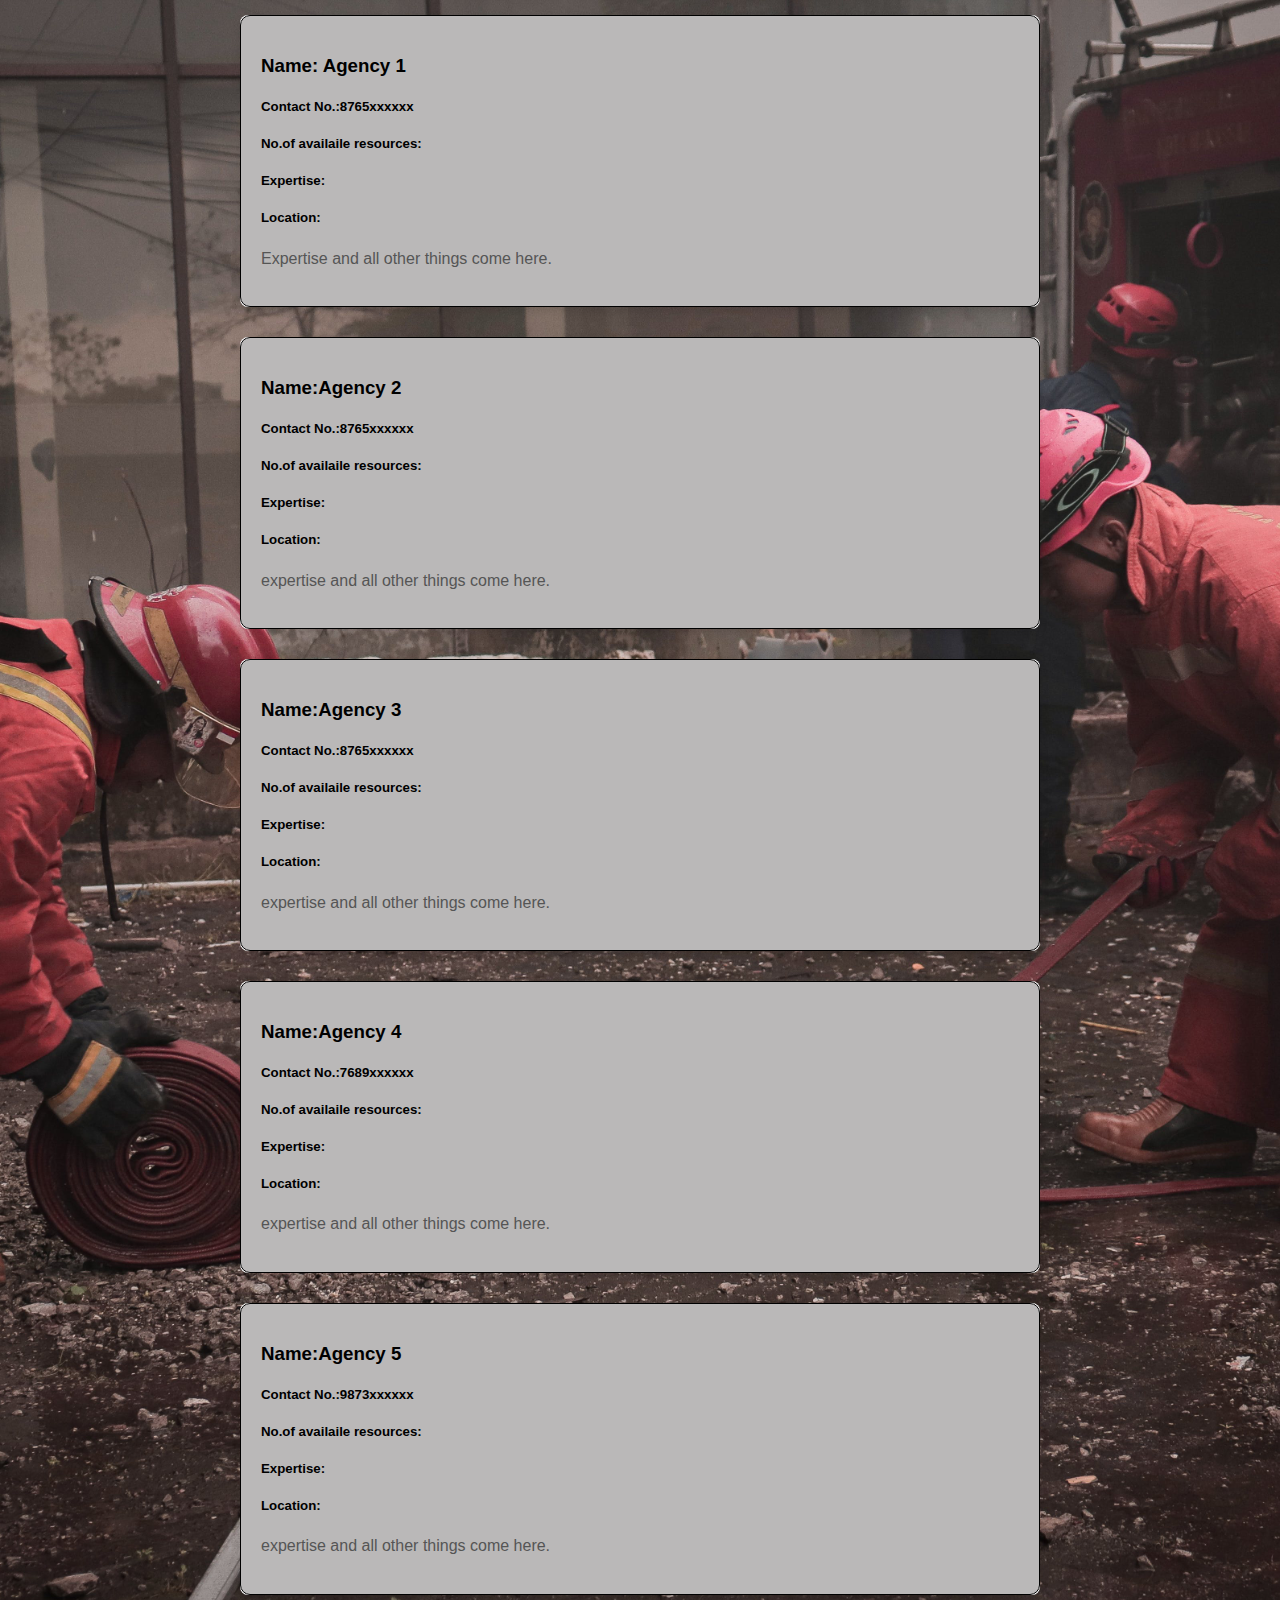
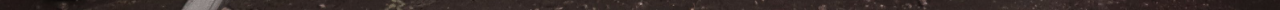
<file: hack with mait/agency.html>
<!DOCTYPE html>
<html lang="en">
<head>
    <meta charset="UTF-8">
    <meta name="viewport" content="width=device-width, initial-scale=1.0">
    <title>Horizontal Cards</title>
    <style>
        body {
            font-family: 'Arial', sans-serif;
            margin: 0;
            padding: 0;
            display: flex;
            justify-content: center;
            align-items: center;
            min-height: 100vh;
            background-color: #f4f4f4;
            background-image: url(pexels-muallim-nur-19576471.jpg);
            background-position: center;
            background-size: cover;
        }

        .card-container {
            display:grid;
            grid-template-columns: 1;
        }

        .card {
            width: 800px;
            background-color: #fff;
            border-radius: 8px;
            box-shadow: 0 4px 8px rgba(0, 0, 0, 0.1);
            overflow: hidden;
            margin: 15px;
            
        }

        .card-content {
            padding: 20px;
            background-color:#bab8b8;
            border-color:black;
            border-style:solid;
            border-width:1px;
            border-radius:10px;
            
        }

        .card-title {
            font-size: 1.5rem;
            margin-bottom: 10px;
        }

        .card-description {
            color: #555;
            line-height: 1.4;
        }
    </style>
</head>
<body>

<div class="card-container">
    
    <div class="card">
        
        <div class="card-content">
            <h3>Name: Agency 1 </h3>  
            <h5> Contact No.:8765xxxxxx</h5>
            <h5> No.of availaile resources:</h5>
            <h5> Expertise:</h5>
            <h5> Location:</h5>     
            <p class="card-description">Expertise and all other things come here.</p>
        </div>
    </div>

    <div class="card">
        
        <div class="card-content">
            <h3> Name:Agency 2</h3>
            <h5> Contact No.:8765xxxxxx</h5>
            <h5> No.of availaile resources:</h5>
            <h5> Expertise:</h5>
            <h5> Location:</h5>
            <p class="card-description">expertise and all other things come here.</p>
        </div>
    </div>

    <div class="card">
        
        <div class="card-content">
            <h3> Name:Agency 3</h3>
            <h5> Contact No.:8765xxxxxx</h5>
            <h5> No.of availaile resources:</h5>
            <h5> Expertise:</h5>
            <h5> Location:</h5>
            <p class="card-description">expertise and all other things come here.</p>
        </div>
    </div>

    <div class="card">
        
        <div class="card-content">
            <h3> Name:Agency 4</h3>
            <h5> Contact No.:7689xxxxxx</h5>
            <h5> No.of availaile resources:</h5>
            <h5> Expertise:</h5>
            <h5> Location:</h5>
            <p class="card-description">expertise and all other things come here.</p>
        </div>
    </div>

    <div class="card">
        
        <div class="card-content">
            <h3> Name:Agency 5</h3>
            <h5> Contact No.:9873xxxxxx</h5>
            <h5> No.of availaile resources:</h5>
            <h5> Expertise:</h5>
            <h5> Location:</h5>
            <p class="card-description">expertise and all other things come here.</p>
        </div>
    </div>
</div>

</body>
</html>
</file>
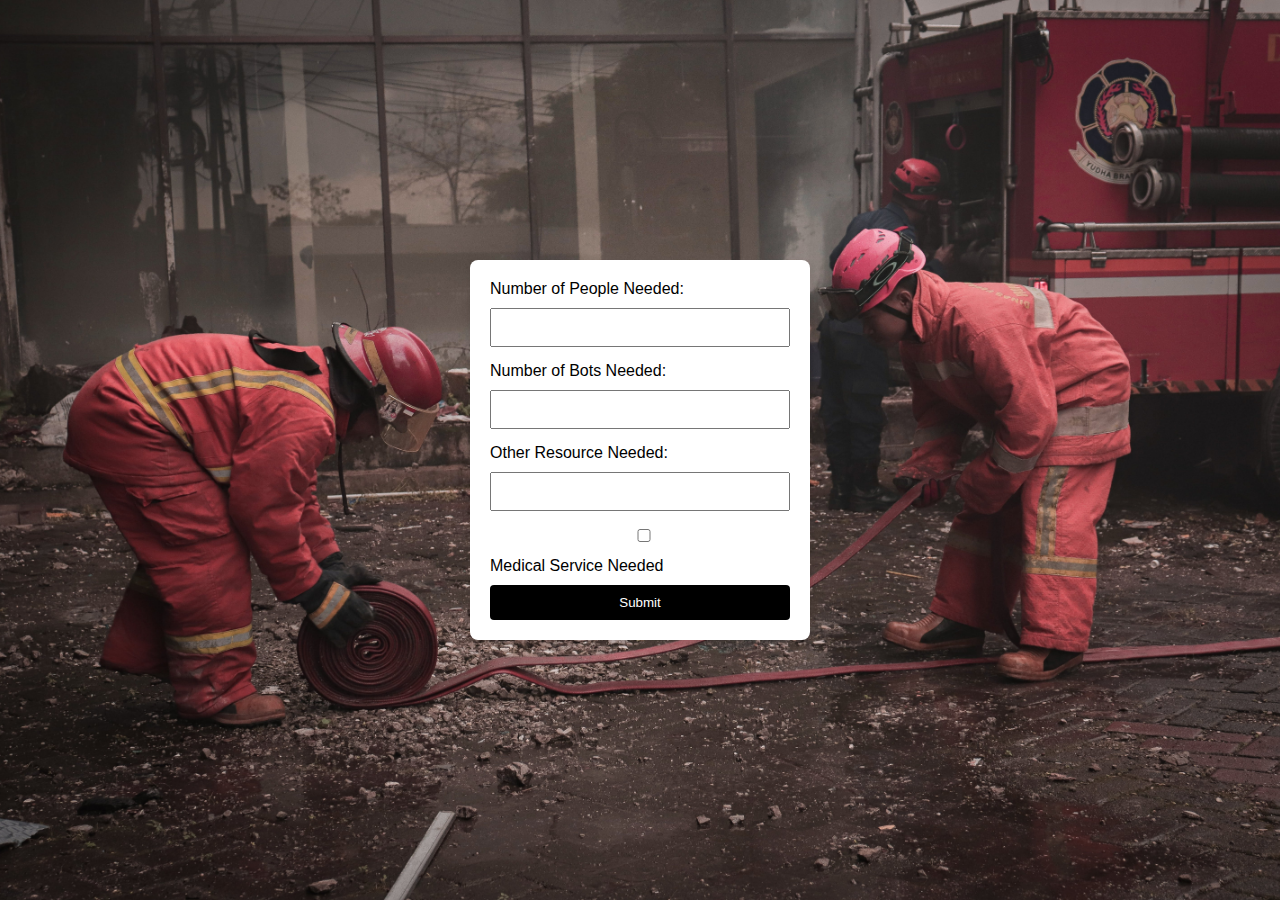
<file: hack with mait/request.html>
<!DOCTYPE html>
<html lang="en">
<head>
    <meta charset="UTF-8">
    <meta name="viewport" content="width=device-width, initial-scale=1.0">
    <title>Resource Request Form</title>
    <style>
        body {
            font-family: 'Arial', sans-serif;
            margin: 0;
            padding: 0;
            display: flex;
            justify-content: center;
            align-items: center;
            min-height: 100vh;
            background-color: #f4f4f4;
            background-image: url(pexels-muallim-nur-19576471.jpg);
    background-position: center;
    background-size: cover;
        }

        form {
            background-color: #fff;
            padding: 20px;
            border-radius: 8px;
            box-shadow: 0 4px 8px rgba(0, 0, 0, 0.1);
            width: 300px;
        }

        label {
            display: block;
            margin-bottom: 10px;
        }

        input, checkbox {
            width: 100%;
            padding: 10px;
            margin-bottom: 15px;
            box-sizing: border-box;
        }

        checkbox {
            margin-bottom: 0;
        }

        button {
            background-color: #000;
            color: #fff;
            padding: 10px;
            border: none;
            border-radius: 4px;
            cursor: pointer;
            width: 100%;
        }
    </style>
</head>
<body>

<form onsubmit="myfunc(event)">
    <label for="numberOfPeople">Number of People Needed:</label>
    <input type="number" id="numberOfPeople" name="numberOfPeople" required>

    <label for="numberOfBots">Number of Bots Needed:</label>
    <input type="number" id="numberOfBots" name="numberOfBots" required>

    <label for="otherResource">Other Resource Needed:</label>
    <input type="text" id="otherResource" name="otherResource" required>

    <label>
        <input type="checkbox" id="medicalService" name="medicalService"> Medical Service Needed
    </label>

    <button type="submit">Submit</button>
</form>

<script>
    function myfunc(event){
        event.preventDefault();

         var numberOfPeople = document.getElementById("numberOfPeople").value;
         var numberOfBots = document.getElementById("numberOfBots").value;
         var otherResource = document.getElementById("otherResource").value;
         var medicalService = document.getElementById("medicalService");

         medicalService ? medicalService = "yes" : medicalService = "no";

         localStorage.setItem('numberOfPeople',numberOfPeople);
         localStorage.setItem('numberOfBots',numberOfBots);
         localStorage.setItem('otherResource',otherResource);
         localStorage.setItem('medicalService',medicalService);
    }
</script>

</body>
</html>
</file>
